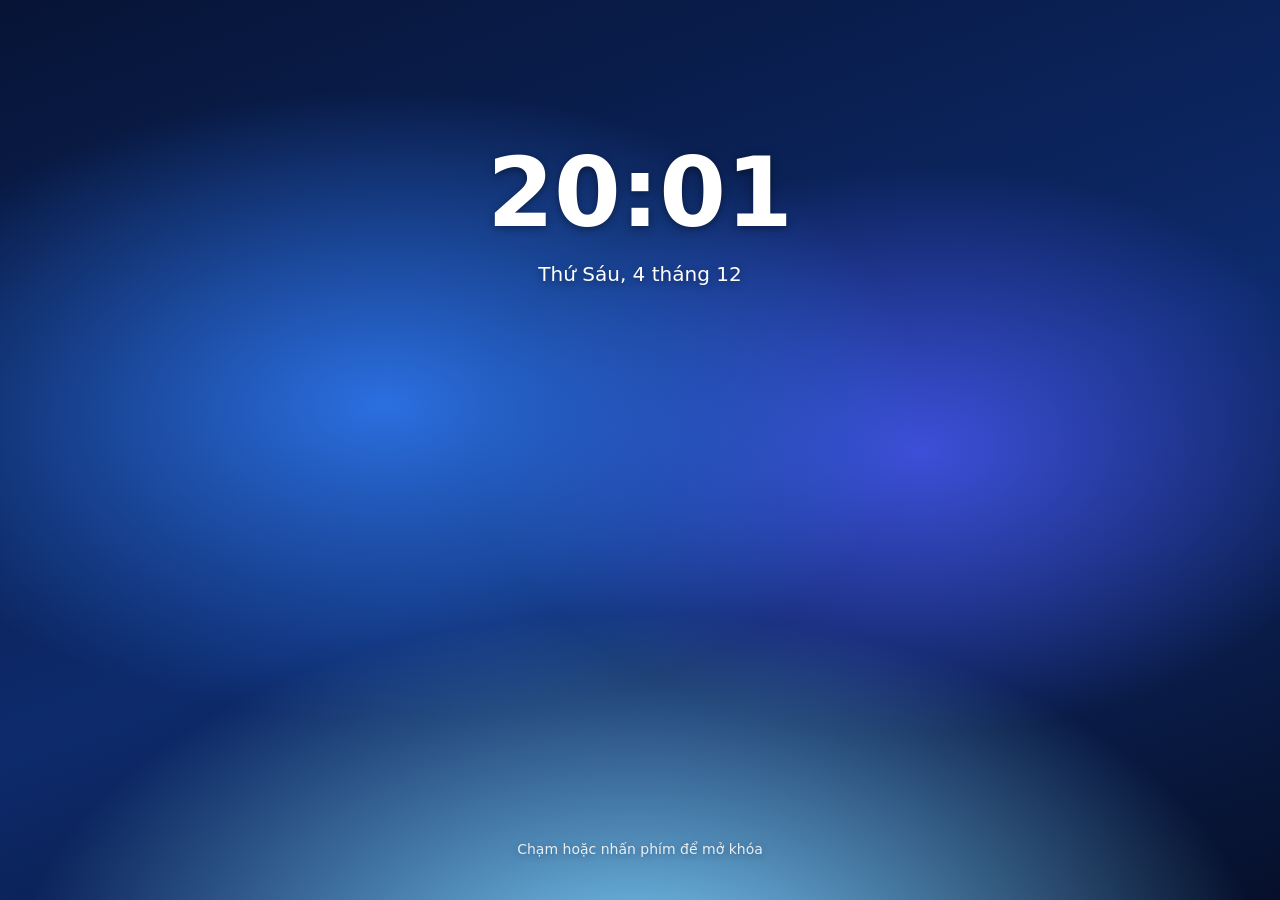
<file: index.html>
<!doctype html>
<html lang="vi" data-theme="dark">
<head>
<meta charset="utf-8">
<meta name="viewport" content="width=device-width,initial-scale=1,viewport-fit=cover,user-scalable=no">
<title>PC Ảo – máy tính giả lập trên web</title>
<meta name="description" content="PC Ảo: máy tính giả lập kiểu Windows 11 chạy trên trình duyệt, điều khiển được bằng liên kết (bot API). Xem bot.html.">
<meta name="theme-color" content="#0b1d4d">
<meta name="apple-mobile-web-app-capable" content="yes">
<meta name="mobile-web-app-capable" content="yes">
<meta name="apple-mobile-web-app-status-bar-style" content="black-translucent">
<meta name="apple-mobile-web-app-title" content="PC Ảo">
<link rel="manifest" href="manifest.webmanifest">
<link rel="icon" type="image/svg+xml" href="icons/icon.svg">
<link rel="apple-touch-icon" href="icons/apple-touch-icon.png">
<link rel="help" href="bot.html" title="Bot API">
<link rel="stylesheet" href="style.css">
</head>
<body>
<div id="desktop" aria-label="Màn hình nền">
  <div id="icons"></div>
  <div id="windows"></div>
  <div id="startmenu" class="hidden" role="dialog" aria-label="Start">
    <input id="startsearch" type="search" placeholder="Tìm ứng dụng, cài đặt…" autocomplete="off">
    <div class="sm-label">Đã ghim</div>
    <div id="startgrid"></div>
    <div class="sm-foot">
      <div class="sm-user"><span class="avatar">K</span><span>Khách</span></div>
      <button id="powerbtn" class="iconbtn" title="Nguồn" aria-label="Nguồn"><svg viewBox="0 0 24 24" width="20" height="20"><path d="M12 3v9M6.3 6.3a8 8 0 1 0 11.4 0" fill="none" stroke="currentColor" stroke-width="2" stroke-linecap="round"/></svg></button>
      <div id="powermenu" class="menu hidden">
        <button data-power="sleep">Ngủ</button>
        <button data-power="shutdown">Tắt máy</button>
        <button data-power="restart">Khởi động lại</button>
      </div>
    </div>
  </div>
  <div id="ctxmenu" class="menu hidden"></div>
  <div id="taskbar">
    <div id="tb-center">
      <button id="startbtn" class="tb-btn" title="Start" aria-label="Start"><svg viewBox="0 0 24 24" width="24" height="24"><rect x="2" y="2" width="9.5" height="9.5" rx="1.5" fill="#4cc2ff"/><rect x="12.5" y="2" width="9.5" height="9.5" rx="1.5" fill="#2ea6f2"/><rect x="2" y="12.5" width="9.5" height="9.5" rx="1.5" fill="#2ea6f2"/><rect x="12.5" y="12.5" width="9.5" height="9.5" rx="1.5" fill="#1683d8"/></svg></button>
      <div id="tb-apps"></div>
    </div>
    <div id="tb-right"><div id="clock"><span id="clock-t"></span><span id="clock-d"></span></div></div>
  </div>
</div>
<div id="lock" class="hidden" role="button" aria-label="Chạm để mở khóa">
  <div class="lock-time" id="lock-t"></div><div class="lock-date" id="lock-d"></div>
  <div class="lock-hint">Chạm hoặc nhấn phím để mở khóa</div>
</div>
<div id="boot">
  <svg viewBox="0 0 24 24" width="72" height="72"><rect x="2" y="2" width="9.5" height="9.5" rx="1" fill="#4cc2ff"/><rect x="12.5" y="2" width="9.5" height="9.5" rx="1" fill="#4cc2ff"/><rect x="2" y="12.5" width="9.5" height="9.5" rx="1" fill="#4cc2ff"/><rect x="12.5" y="12.5" width="9.5" height="9.5" rx="1" fill="#4cc2ff"/></svg>
  <div class="boot-name">PC Ảo</div>
  <div class="bootbar"><i></i></div>
  <div class="boot-hint">Chạm để bỏ qua</div>
</div>
<pre id="bot-output" hidden></pre>
<pre id="bot-state" hidden></pre>
<pre id="bot-log" hidden></pre>
<script src="app.js"></script>
</body>
</html>
</file>
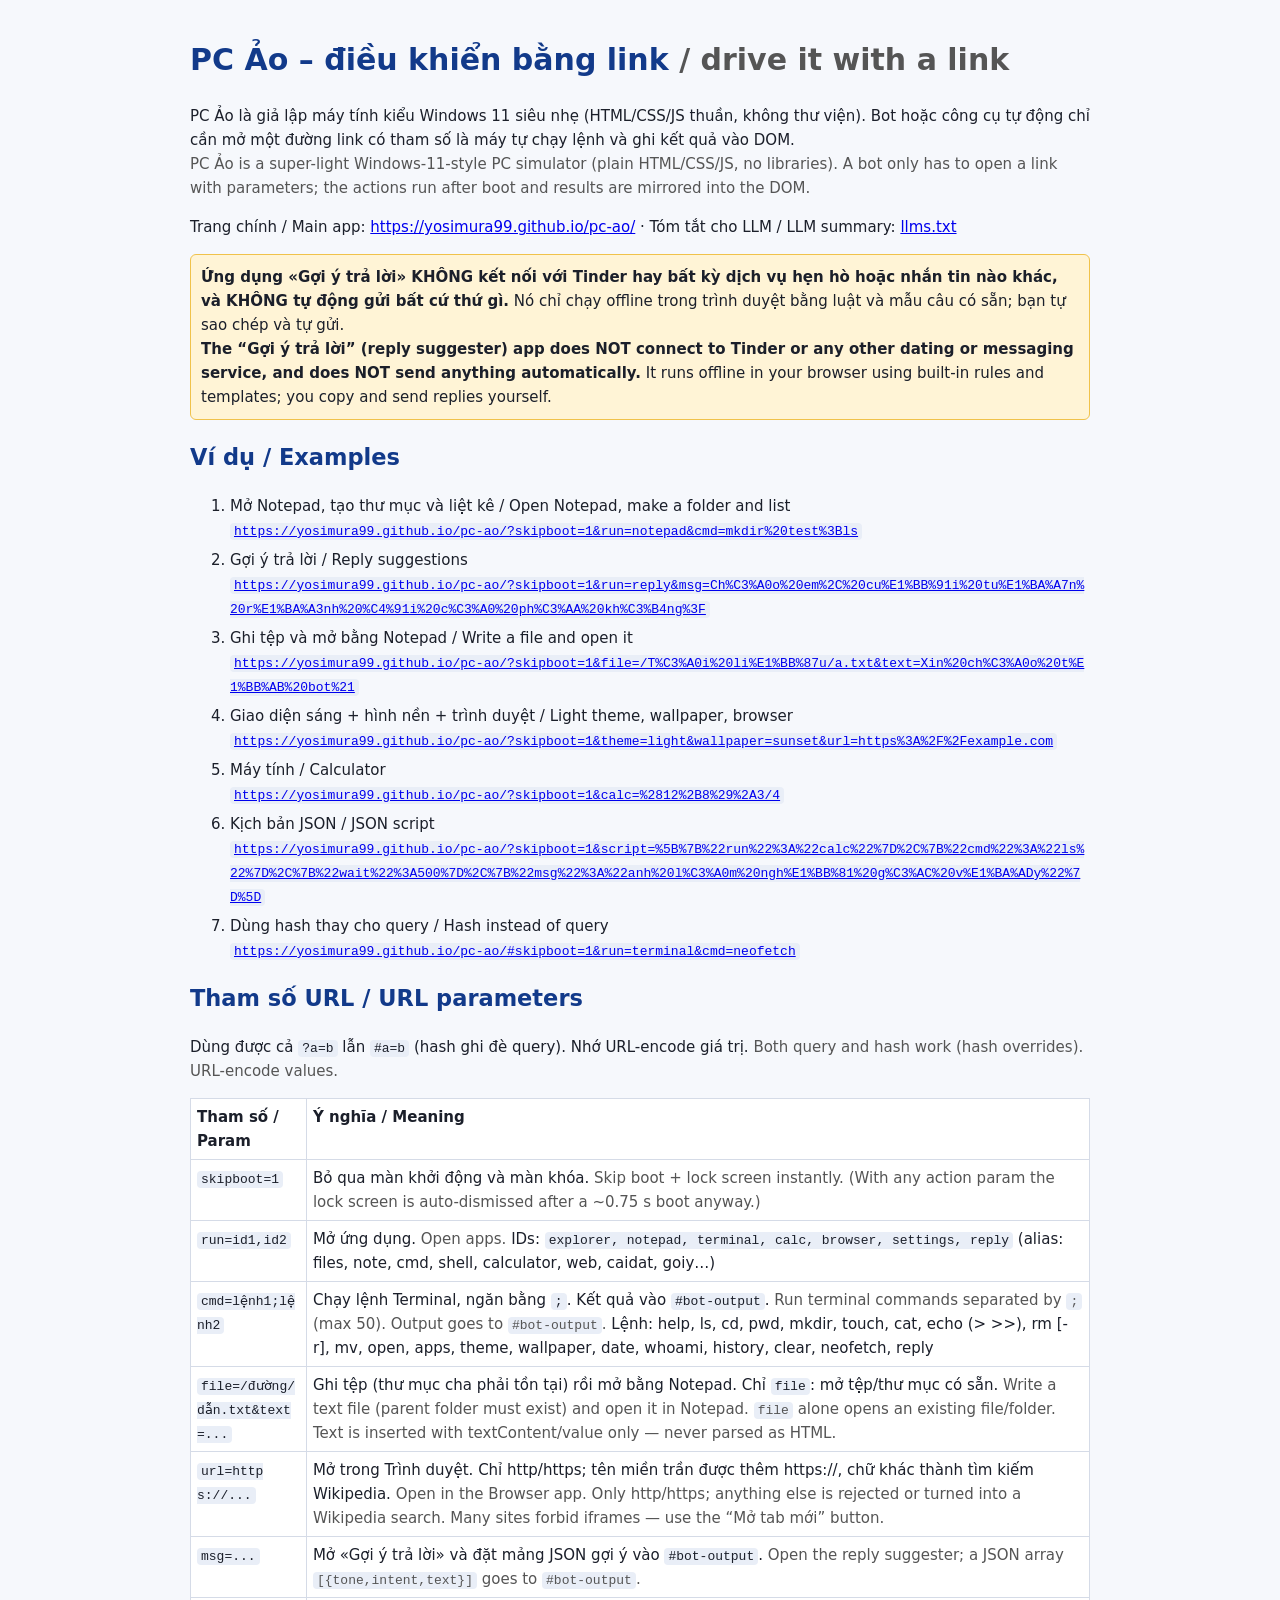
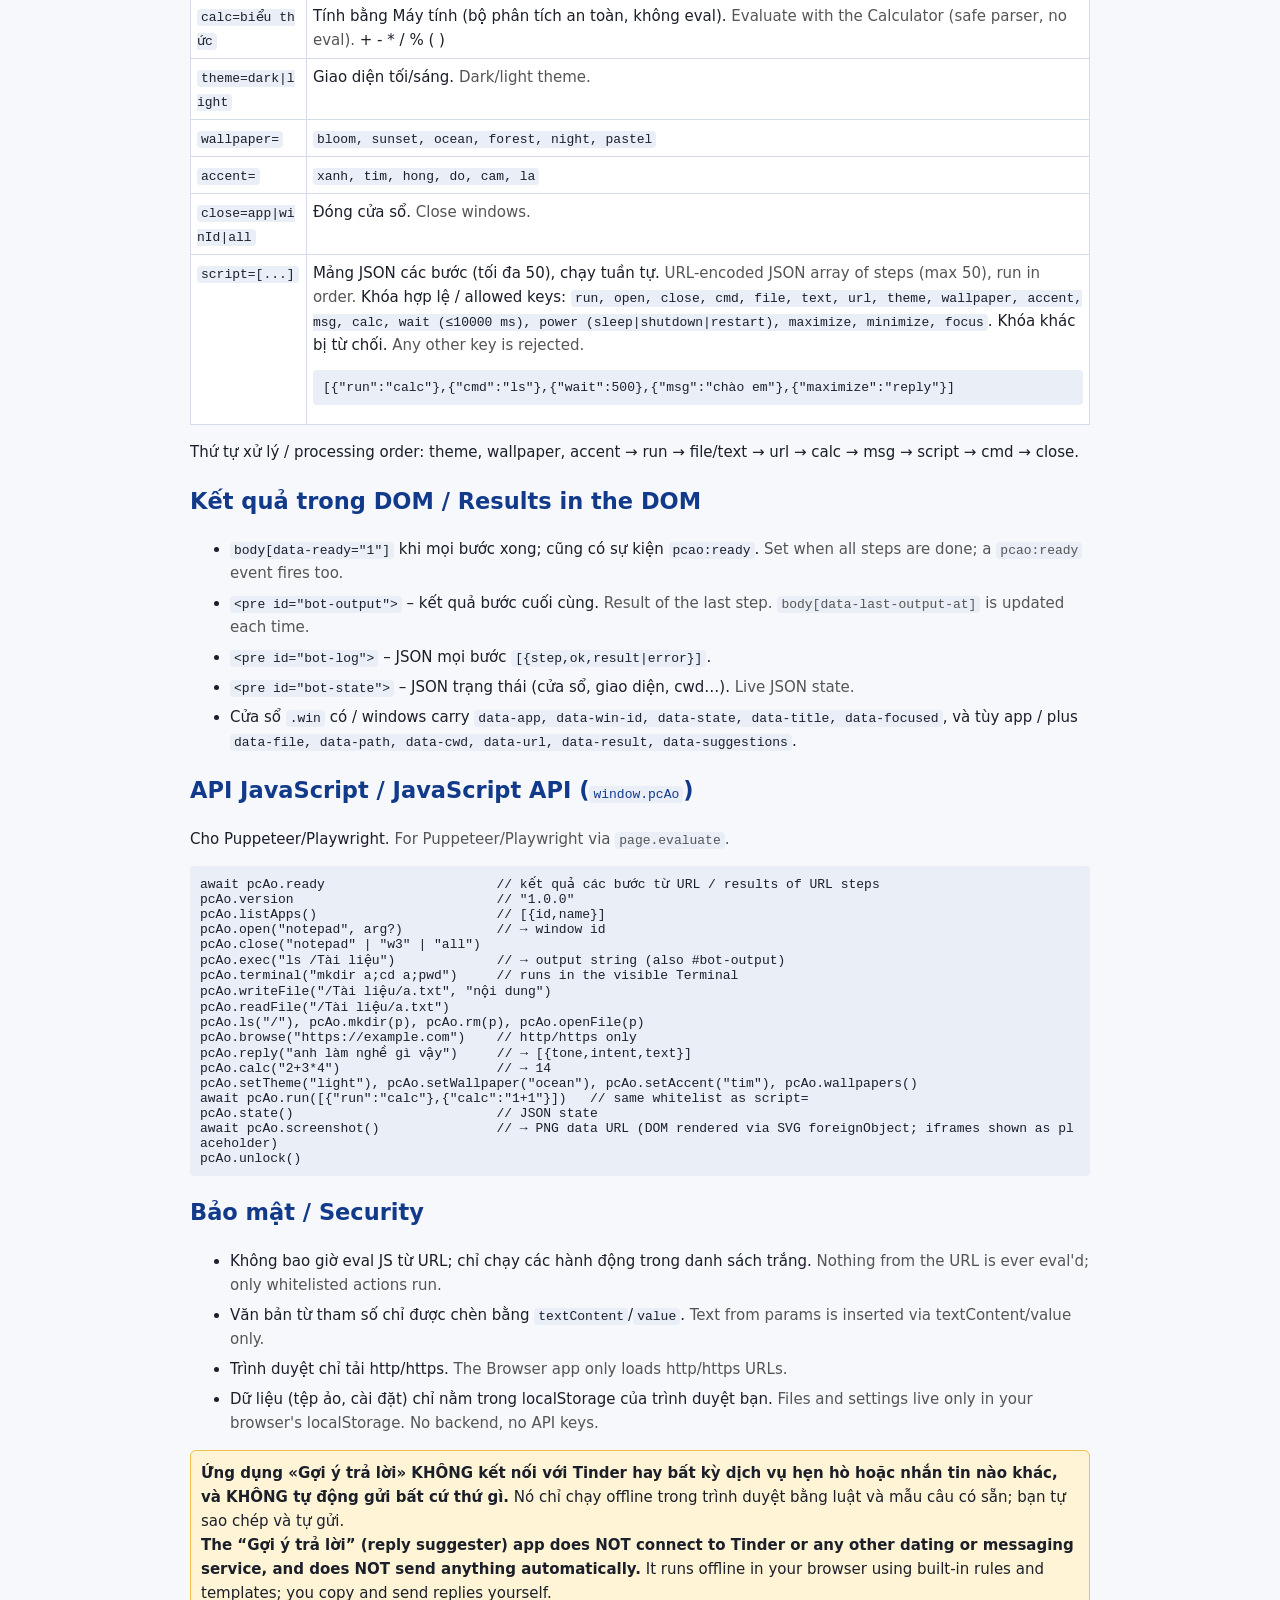
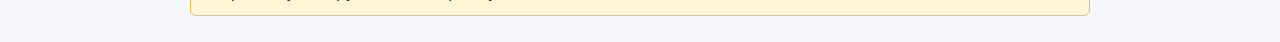
<file: bot.html>
<!doctype html>
<html lang="vi"><head><meta charset="utf-8"><meta name="viewport" content="width=device-width,initial-scale=1">
<title>PC Ảo – API cho bot / Bot API</title><link rel="icon" href="icons/icon.svg">
<style>body{font:15px/1.6 system-ui,sans-serif;max-width:900px;margin:0 auto;padding:16px;color:#1b1f2a;background:#f6f8fc}code,pre{font:13px ui-monospace,monospace;background:#e9eef7;border-radius:4px;padding:1px 4px;word-break:break-all}pre{padding:10px;overflow:auto;white-space:pre-wrap}table{border-collapse:collapse;width:100%;background:#fff}td,th{border:1px solid #d5dbe7;padding:6px;vertical-align:top;text-align:left}h1,h2{color:#123a8a}.en{color:#555}.warn{background:#fff4d6;border:1px solid #f0c24b;padding:10px;border-radius:6px}li{margin:6px 0}</style></head>
<body>
<h1>PC Ảo – điều khiển bằng link <span class="en">/ drive it with a link</span></h1>
<p>PC Ảo là giả lập máy tính kiểu Windows 11 siêu nhẹ (HTML/CSS/JS thuần, không thư viện). Bot hoặc công cụ tự động chỉ cần mở một đường link có tham số là máy tự chạy lệnh và ghi kết quả vào DOM.<br>
<span class="en">PC Ảo is a super-light Windows-11-style PC simulator (plain HTML/CSS/JS, no libraries). A bot only has to open a link with parameters; the actions run after boot and results are mirrored into the DOM.</span></p>
<p>Trang chính / Main app: <a href="./">https://yosimura99.github.io/pc-ao/</a> · Tóm tắt cho LLM / LLM summary: <a href="llms.txt">llms.txt</a></p>
<p class="warn"><b>Ứng dụng «Gợi ý trả lời» KHÔNG kết nối với Tinder hay bất kỳ dịch vụ hẹn hò hoặc nhắn tin nào khác, và KHÔNG tự động gửi bất cứ thứ gì.</b> Nó chỉ chạy offline trong trình duyệt bằng luật và mẫu câu có sẵn; bạn tự sao chép và tự gửi.<br><b>The “Gợi ý trả lời” (reply suggester) app does NOT connect to Tinder or any other dating or messaging service, and does NOT send anything automatically.</b> It runs offline in your browser using built-in rules and templates; you copy and send replies yourself.</p>
<h2>Ví dụ / Examples</h2><ol><li>Mở Notepad, tạo thư mục và liệt kê / Open Notepad, make a folder and list<br><a href="https://yosimura99.github.io/pc-ao/?skipboot=1&amp;run=notepad&amp;cmd=mkdir%20test%3Bls"><code>https://yosimura99.github.io/pc-ao/?skipboot=1&amp;run=notepad&amp;cmd=mkdir%20test%3Bls</code></a></li>
<li>Gợi ý trả lời / Reply suggestions<br><a href="https://yosimura99.github.io/pc-ao/?skipboot=1&amp;run=reply&amp;msg=Ch%C3%A0o%20em%2C%20cu%E1%BB%91i%20tu%E1%BA%A7n%20r%E1%BA%A3nh%20%C4%91i%20c%C3%A0%20ph%C3%AA%20kh%C3%B4ng%3F"><code>https://yosimura99.github.io/pc-ao/?skipboot=1&amp;run=reply&amp;msg=Ch%C3%A0o%20em%2C%20cu%E1%BB%91i%20tu%E1%BA%A7n%20r%E1%BA%A3nh%20%C4%91i%20c%C3%A0%20ph%C3%AA%20kh%C3%B4ng%3F</code></a></li>
<li>Ghi tệp và mở bằng Notepad / Write a file and open it<br><a href="https://yosimura99.github.io/pc-ao/?skipboot=1&amp;file=/T%C3%A0i%20li%E1%BB%87u/a.txt&amp;text=Xin%20ch%C3%A0o%20t%E1%BB%AB%20bot%21"><code>https://yosimura99.github.io/pc-ao/?skipboot=1&amp;file=/T%C3%A0i%20li%E1%BB%87u/a.txt&amp;text=Xin%20ch%C3%A0o%20t%E1%BB%AB%20bot%21</code></a></li>
<li>Giao diện sáng + hình nền + trình duyệt / Light theme, wallpaper, browser<br><a href="https://yosimura99.github.io/pc-ao/?skipboot=1&amp;theme=light&amp;wallpaper=sunset&amp;url=https%3A%2F%2Fexample.com"><code>https://yosimura99.github.io/pc-ao/?skipboot=1&amp;theme=light&amp;wallpaper=sunset&amp;url=https%3A%2F%2Fexample.com</code></a></li>
<li>Máy tính / Calculator<br><a href="https://yosimura99.github.io/pc-ao/?skipboot=1&amp;calc=%2812%2B8%29%2A3/4"><code>https://yosimura99.github.io/pc-ao/?skipboot=1&amp;calc=%2812%2B8%29%2A3/4</code></a></li>
<li>Kịch bản JSON / JSON script<br><a href="https://yosimura99.github.io/pc-ao/?skipboot=1&amp;script=%5B%7B%22run%22%3A%22calc%22%7D%2C%7B%22cmd%22%3A%22ls%22%7D%2C%7B%22wait%22%3A500%7D%2C%7B%22msg%22%3A%22anh%20l%C3%A0m%20ngh%E1%BB%81%20g%C3%AC%20v%E1%BA%ADy%22%7D%5D"><code>https://yosimura99.github.io/pc-ao/?skipboot=1&amp;script=%5B%7B%22run%22%3A%22calc%22%7D%2C%7B%22cmd%22%3A%22ls%22%7D%2C%7B%22wait%22%3A500%7D%2C%7B%22msg%22%3A%22anh%20l%C3%A0m%20ngh%E1%BB%81%20g%C3%AC%20v%E1%BA%ADy%22%7D%5D</code></a></li>
<li>Dùng hash thay cho query / Hash instead of query<br><a href="https://yosimura99.github.io/pc-ao/#skipboot=1&amp;run=terminal&amp;cmd=neofetch"><code>https://yosimura99.github.io/pc-ao/#skipboot=1&amp;run=terminal&amp;cmd=neofetch</code></a></li></ol>
<h2>Tham số URL / URL parameters</h2>
<p>Dùng được cả <code>?a=b</code> lẫn <code>#a=b</code> (hash ghi đè query). Nhớ URL-encode giá trị. <span class="en">Both query and hash work (hash overrides). URL-encode values.</span></p>
<table><tr><th>Tham số / Param</th><th>Ý nghĩa / Meaning</th></tr>
<tr><td><code>skipboot=1</code></td><td>Bỏ qua màn khởi động và màn khóa. <span class="en">Skip boot + lock screen instantly. (With any action param the lock screen is auto-dismissed after a ~0.75 s boot anyway.)</span></td></tr>
<tr><td><code>run=id1,id2</code></td><td>Mở ứng dụng. <span class="en">Open apps.</span> IDs: <code>explorer, notepad, terminal, calc, browser, settings, reply</code> (alias: files, note, cmd, shell, calculator, web, caidat, goiy…)</td></tr>
<tr><td><code>cmd=lệnh1;lệnh2</code></td><td>Chạy lệnh Terminal, ngăn bằng <code>;</code>. Kết quả vào <code>#bot-output</code>. <span class="en">Run terminal commands separated by <code>;</code> (max 50). Output goes to <code>#bot-output</code>.</span> Lệnh: help, ls, cd, pwd, mkdir, touch, cat, echo (&gt; &gt;&gt;), rm [-r], mv, open, apps, theme, wallpaper, date, whoami, history, clear, neofetch, reply</td></tr>
<tr><td><code>file=/đường/dẫn.txt&amp;text=...</code></td><td>Ghi tệp (thư mục cha phải tồn tại) rồi mở bằng Notepad. Chỉ <code>file</code>: mở tệp/thư mục có sẵn. <span class="en">Write a text file (parent folder must exist) and open it in Notepad. <code>file</code> alone opens an existing file/folder. Text is inserted with textContent/value only — never parsed as HTML.</span></td></tr>
<tr><td><code>url=https://...</code></td><td>Mở trong Trình duyệt. Chỉ http/https; tên miền trần được thêm https://, chữ khác thành tìm kiếm Wikipedia. <span class="en">Open in the Browser app. Only http/https; anything else is rejected or turned into a Wikipedia search. Many sites forbid iframes — use the “Mở tab mới” button.</span></td></tr>
<tr><td><code>msg=...</code></td><td>Mở «Gợi ý trả lời» và đặt mảng JSON gợi ý vào <code>#bot-output</code>. <span class="en">Open the reply suggester; a JSON array <code>[{tone,intent,text}]</code> goes to <code>#bot-output</code>.</span></td></tr>
<tr><td><code>calc=biểu thức</code></td><td>Tính bằng Máy tính (bộ phân tích an toàn, không eval). <span class="en">Evaluate with the Calculator (safe parser, no eval).</span> + - * / % ( )</td></tr>
<tr><td><code>theme=dark|light</code></td><td>Giao diện tối/sáng. <span class="en">Dark/light theme.</span></td></tr>
<tr><td><code>wallpaper=</code></td><td><code>bloom, sunset, ocean, forest, night, pastel</code></td></tr>
<tr><td><code>accent=</code></td><td><code>xanh, tim, hong, do, cam, la</code></td></tr>
<tr><td><code>close=app|winId|all</code></td><td>Đóng cửa sổ. <span class="en">Close windows.</span></td></tr>
<tr><td><code>script=[...]</code></td><td>Mảng JSON các bước (tối đa 50), chạy tuần tự. <span class="en">URL-encoded JSON array of steps (max 50), run in order.</span> Khóa hợp lệ / allowed keys: <code>run, open, close, cmd, file, text, url, theme, wallpaper, accent, msg, calc, wait (≤10000 ms), power (sleep|shutdown|restart), maximize, minimize, focus</code>. Khóa khác bị từ chối. <span class="en">Any other key is rejected.</span><pre>[{"run":"calc"},{"cmd":"ls"},{"wait":500},{"msg":"chào em"},{"maximize":"reply"}]</pre></td></tr>
</table>
<p>Thứ tự xử lý / processing order: theme, wallpaper, accent → run → file/text → url → calc → msg → script → cmd → close.</p>
<h2>Kết quả trong DOM / Results in the DOM</h2>
<ul>
<li><code>body[data-ready="1"]</code> khi mọi bước xong; cũng có sự kiện <code>pcao:ready</code>. <span class="en">Set when all steps are done; a <code>pcao:ready</code> event fires too.</span></li>
<li><code>&lt;pre id="bot-output"&gt;</code> – kết quả bước cuối cùng. <span class="en">Result of the last step. <code>body[data-last-output-at]</code> is updated each time.</span></li>
<li><code>&lt;pre id="bot-log"&gt;</code> – JSON mọi bước <code>[{step,ok,result|error}]</code>.</li>
<li><code>&lt;pre id="bot-state"&gt;</code> – JSON trạng thái (cửa sổ, giao diện, cwd…). <span class="en">Live JSON state.</span></li>
<li>Cửa sổ <code>.win</code> có / windows carry <code>data-app, data-win-id, data-state, data-title, data-focused</code>, và tùy app / plus <code>data-file, data-path, data-cwd, data-url, data-result, data-suggestions</code>.</li>
</ul>
<h2>API JavaScript / JavaScript API (<code>window.pcAo</code>)</h2>
<p>Cho Puppeteer/Playwright. <span class="en">For Puppeteer/Playwright via <code>page.evaluate</code>.</span></p>
<pre>await pcAo.ready                      // kết quả các bước từ URL / results of URL steps
pcAo.version                          // "1.0.0"
pcAo.listApps()                       // [{id,name}]
pcAo.open("notepad", arg?)            // → window id
pcAo.close("notepad" | "w3" | "all")
pcAo.exec("ls /Tài liệu")             // → output string (also #bot-output)
pcAo.terminal("mkdir a;cd a;pwd")     // runs in the visible Terminal
pcAo.writeFile("/Tài liệu/a.txt", "nội dung")
pcAo.readFile("/Tài liệu/a.txt")
pcAo.ls("/"), pcAo.mkdir(p), pcAo.rm(p), pcAo.openFile(p)
pcAo.browse("https://example.com")    // http/https only
pcAo.reply("anh làm nghề gì vậy")     // → [{tone,intent,text}]
pcAo.calc("2+3*4")                    // → 14
pcAo.setTheme("light"), pcAo.setWallpaper("ocean"), pcAo.setAccent("tim"), pcAo.wallpapers()
await pcAo.run([{"run":"calc"},{"calc":"1+1"}])   // same whitelist as script=
pcAo.state()                          // JSON state
await pcAo.screenshot()               // → PNG data URL (DOM rendered via SVG foreignObject; iframes shown as placeholder)
pcAo.unlock()</pre>
<h2>Bảo mật / Security</h2>
<ul><li>Không bao giờ eval JS từ URL; chỉ chạy các hành động trong danh sách trắng. <span class="en">Nothing from the URL is ever eval'd; only whitelisted actions run.</span></li>
<li>Văn bản từ tham số chỉ được chèn bằng <code>textContent</code>/<code>value</code>. <span class="en">Text from params is inserted via textContent/value only.</span></li>
<li>Trình duyệt chỉ tải http/https. <span class="en">The Browser app only loads http/https URLs.</span></li>
<li>Dữ liệu (tệp ảo, cài đặt) chỉ nằm trong localStorage của trình duyệt bạn. <span class="en">Files and settings live only in your browser's localStorage. No backend, no API keys.</span></li></ul>
<p class="warn"><b>Ứng dụng «Gợi ý trả lời» KHÔNG kết nối với Tinder hay bất kỳ dịch vụ hẹn hò hoặc nhắn tin nào khác, và KHÔNG tự động gửi bất cứ thứ gì.</b> Nó chỉ chạy offline trong trình duyệt bằng luật và mẫu câu có sẵn; bạn tự sao chép và tự gửi.<br><b>The “Gợi ý trả lời” (reply suggester) app does NOT connect to Tinder or any other dating or messaging service, and does NOT send anything automatically.</b> It runs offline in your browser using built-in rules and templates; you copy and send replies yourself.</p>
</body></html>
</file>
<file: style.css>
:root{--accent:#2ea6f2;--tb:48px;--bg:#202020;--fg:#f3f3f3;--panel:rgba(32,32,32,.86);--card:#2b2b2b;--line:rgba(255,255,255,.09);--hover:rgba(255,255,255,.08);--muted:#a8a8a8;--input:#1c1c1c;--shadow:0 12px 40px rgba(0,0,0,.45)}
[data-theme=light]{--bg:#f3f3f3;--fg:#1b1b1b;--panel:rgba(243,243,243,.86);--card:#fff;--line:rgba(0,0,0,.09);--hover:rgba(0,0,0,.06);--muted:#5f5f5f;--input:#fff;--shadow:0 12px 40px rgba(0,0,0,.25)}
*{box-sizing:border-box}
html,body{margin:0;height:100%;overflow:hidden;overscroll-behavior:none}
body{font:14px/1.4 "Segoe UI Variable","Segoe UI",system-ui,-apple-system,Roboto,"Helvetica Neue",Arial,sans-serif;color:var(--fg);background:#000;-webkit-user-select:none;user-select:none;-webkit-tap-highlight-color:transparent;touch-action:manipulation}
button{font:inherit;color:inherit;background:none;border:0;cursor:pointer;-webkit-tap-highlight-color:transparent}
input,textarea{font:inherit;font-size:16px;color:var(--fg);background:var(--input);border:1px solid var(--line);border-radius:6px;padding:6px 8px;-webkit-user-select:text;user-select:text;outline:none}
input:focus,textarea:focus{border-bottom:2px solid var(--accent)}
.hidden{display:none!important}
svg{display:block}
#desktop{position:fixed;inset:0;background:var(--wall);background-size:cover;overflow:hidden}
#icons{position:absolute;top:8px;left:8px;bottom:calc(var(--tb) + 8px + env(safe-area-inset-bottom));display:flex;flex-direction:column;flex-wrap:wrap;align-content:flex-start;gap:4px}
.dicon{width:78px;padding:6px 2px;border-radius:6px;display:flex;flex-direction:column;align-items:center;gap:4px;color:#fff;text-shadow:0 1px 3px rgba(0,0,0,.8);font-size:12px;text-align:center;word-break:break-word}
.dicon svg{width:40px;height:40px;filter:drop-shadow(0 2px 3px rgba(0,0,0,.35))}
.dicon:hover,.dicon.sel{background:rgba(255,255,255,.18)}
.dicon span{display:-webkit-box;-webkit-line-clamp:2;-webkit-box-orient:vertical;overflow:hidden}
#icons.flash{opacity:0;transition:none}#icons{transition:opacity .25s}
/* taskbar */
#taskbar{position:absolute;left:0;right:0;bottom:0;height:calc(var(--tb) + env(safe-area-inset-bottom));padding-bottom:env(safe-area-inset-bottom);background:var(--panel);-webkit-backdrop-filter:blur(30px) saturate(1.6);backdrop-filter:blur(30px) saturate(1.6);border-top:1px solid var(--line);display:flex;align-items:center;z-index:9000}
#tb-center{flex:1;display:flex;justify-content:center;align-items:center;gap:2px;min-width:0;padding-left:100px}
#tb-apps{display:flex;gap:2px;overflow-x:auto;scrollbar-width:none}
#tb-apps::-webkit-scrollbar{display:none}
.tb-btn{position:relative;width:42px;height:40px;flex:0 0 42px;border-radius:6px;display:grid;place-items:center}
.tb-btn svg{width:24px;height:24px}
.tb-btn:hover,.tb-btn.active{background:var(--hover)}
.tb-btn.open::after{content:"";position:absolute;bottom:2px;left:50%;width:6px;height:3px;margin-left:-3px;border-radius:2px;background:var(--muted)}
.tb-btn.active::after{width:16px;margin-left:-8px;background:var(--accent)}
#tb-right{width:100px;display:flex;justify-content:flex-end;padding-right:10px}
#clock{display:flex;flex-direction:column;align-items:flex-end;font-size:12px;line-height:1.3}
/* menus */
.menu{position:absolute;z-index:9600;min-width:190px;padding:4px;background:var(--panel);-webkit-backdrop-filter:blur(30px);backdrop-filter:blur(30px);border:1px solid var(--line);border-radius:8px;box-shadow:var(--shadow);display:flex;flex-direction:column}
.menu button{text-align:left;padding:9px 12px;border-radius:5px}
.menu button:hover{background:var(--hover)}
.menu hr{border:0;border-top:1px solid var(--line);margin:3px 0;width:100%}
#startmenu{position:absolute;z-index:9500;left:50%;bottom:calc(var(--tb) + 12px + env(safe-area-inset-bottom));transform:translateX(-50%);width:min(560px,calc(100vw - 16px));max-height:calc(100% - var(--tb) - 24px);overflow:auto;background:var(--panel);-webkit-backdrop-filter:blur(40px) saturate(1.6);backdrop-filter:blur(40px) saturate(1.6);border:1px solid var(--line);border-radius:10px;box-shadow:var(--shadow);padding:20px 24px 0;animation:up .18s ease-out}
@keyframes up{from{transform:translate(-50%,20px);opacity:0}}
#startsearch{width:100%;border-radius:20px;padding:8px 16px}
.sm-label{font-weight:600;margin:16px 4px 8px}
#startgrid{display:grid;grid-template-columns:repeat(6,1fr);gap:4px;min-height:100px}
.sm-app{display:flex;flex-direction:column;align-items:center;gap:6px;padding:10px 2px;border-radius:6px;font-size:12px;text-align:center}
.sm-app svg{width:32px;height:32px}
.sm-app:hover{background:var(--hover)}
.sm-foot{position:relative;display:flex;justify-content:space-between;align-items:center;margin:16px -24px 0;padding:10px 24px;border-top:1px solid var(--line);background:rgba(0,0,0,.08)}
.sm-user{display:flex;align-items:center;gap:10px}
.avatar{width:30px;height:30px;border-radius:50%;display:grid;place-items:center;background:var(--accent);color:#fff;font-weight:600}
.iconbtn{width:36px;height:36px;border-radius:6px;display:grid;place-items:center}
.iconbtn:hover{background:var(--hover)}
#powermenu{right:16px;bottom:52px;min-width:160px}
/* windows */
.win{position:absolute;display:flex;flex-direction:column;min-width:260px;min-height:180px;background:var(--bg);border:1px solid var(--line);border-radius:8px;box-shadow:var(--shadow);overflow:hidden;animation:pop .15s ease-out}
@keyframes pop{from{transform:scale(.96);opacity:0}}
.win[data-state=maximized]{left:0!important;top:0!important;width:100%!important;height:calc(100% - var(--tb) - env(safe-area-inset-bottom))!important;border-radius:0;border:0}
.win[data-state=minimized]{display:none}
.titlebar{flex:0 0 36px;display:flex;align-items:center;gap:8px;padding-left:10px;touch-action:none;background:var(--card);border-bottom:1px solid var(--line)}
.win:not([data-focused="1"]) .titlebar{opacity:.75}
.titlebar svg.ti{width:16px;height:16px}
.ttitle{flex:1;font-size:12px;white-space:nowrap;overflow:hidden;text-overflow:ellipsis}
.tbtns{display:flex;height:100%}
.tbtns button{width:46px;height:100%;display:grid;place-items:center}
.tbtns button:hover{background:var(--hover)}
.tbtns button.cls:hover{background:#c42b1c;color:#fff}
.wbody{flex:1;min-height:0;display:flex;flex-direction:column;overflow:hidden;-webkit-user-select:text;user-select:text}
.rsz{position:absolute;right:0;bottom:0;width:20px;height:20px;cursor:nwse-resize;touch-action:none}
.win[data-state=maximized] .rsz{display:none}
.toolbar{display:flex;flex-wrap:wrap;gap:4px;align-items:center;padding:6px;border-bottom:1px solid var(--line);background:var(--card)}
.toolbar button,.btn{padding:6px 10px;border-radius:5px;background:var(--hover);white-space:nowrap}
.toolbar button:hover,.btn:hover{filter:brightness(1.2)}
.btn.pri{background:var(--accent);color:#fff}
.status{padding:4px 10px;font-size:12px;color:var(--muted);border-top:1px solid var(--line);background:var(--card)}
/* explorer */
.ex{flex:1;display:flex;min-height:0}
.ex-side{width:150px;padding:6px;border-right:1px solid var(--line);overflow:auto}
.ex-side button{display:block;width:100%;text-align:left;padding:7px 8px;border-radius:5px}
.ex-side button:hover{background:var(--hover)}
.ex-main{flex:1;overflow:auto;padding:8px;display:grid;grid-template-columns:repeat(auto-fill,minmax(92px,1fr));align-content:start;gap:4px}
.ex-item{display:flex;flex-direction:column;align-items:center;gap:4px;padding:8px 4px;border-radius:6px;font-size:12px;text-align:center;word-break:break-word}
.ex-item svg{width:44px;height:44px}
.ex-item:hover{background:var(--hover)}.ex-item.sel{background:color-mix(in srgb,var(--accent) 30%,transparent)}
.ex-path{flex:1;min-width:120px;font-size:14px!important}
.empty{grid-column:1/-1;color:var(--muted);padding:20px;text-align:center}
/* notepad */
.np{flex:1;resize:none;border:0;border-radius:0;font:15px/1.5 Consolas,"Cascadia Mono",Menlo,monospace;padding:10px}
/* terminal */
.term{flex:1;background:#0c0c0c;color:#ccc;font:13px/1.45 "Cascadia Mono",Consolas,Menlo,monospace;padding:8px;overflow:auto;white-space:pre-wrap;word-break:break-all}
.term .p{color:#7ee787}.term .e{color:#ff7b72}
.term-in{display:flex;gap:6px;align-items:center}
.term-in input{flex:1;background:transparent;border:0;color:#fff;padding:0;font:inherit;font-size:16px}
/* calc */
.calc{flex:1;display:flex;flex-direction:column;padding:8px;gap:6px;background:var(--bg)}
.calc-expr{text-align:right;color:var(--muted);min-height:20px;font-size:14px;word-break:break-all}
.calc-out{text-align:right;font-size:40px;font-weight:600;overflow:hidden;text-overflow:ellipsis}
.calc-keys{flex:1;display:grid;grid-template-columns:repeat(4,1fr);gap:4px}
.calc-keys button{background:var(--card);border-radius:5px;font-size:18px;min-height:44px}
.calc-keys button:hover{filter:brightness(1.15)}
.calc-keys button.op{background:var(--hover)}.calc-keys button.eq{background:var(--accent);color:#fff}
/* browser */
.br-bar{display:flex;gap:4px;align-items:center;padding:6px;background:var(--card);border-bottom:1px solid var(--line)}
.br-bar input{flex:1;min-width:0;border-radius:16px;padding:5px 12px}
.br-note{display:flex;gap:8px;align-items:center;justify-content:space-between;padding:6px 10px;font-size:12px;background:color-mix(in srgb,var(--accent) 18%,var(--card))}
.br-frame{flex:1;border:0;width:100%;background:#fff}
.br-home{flex:1;overflow:auto;padding:24px;display:flex;flex-direction:column;align-items:center;gap:16px}
.br-home h2{margin:10px 0 0;font-weight:600}
.br-links{display:flex;flex-wrap:wrap;gap:8px;justify-content:center}
/* settings */
.set{flex:1;overflow:auto;padding:16px;display:flex;flex-direction:column;gap:14px}
.set h3{margin:0 0 6px;font-size:15px}
.set section{background:var(--card);border:1px solid var(--line);border-radius:8px;padding:12px}
.swatches{display:flex;flex-wrap:wrap;gap:8px}
.wp{width:92px;height:58px;border-radius:6px;border:2px solid transparent;background-size:cover!important;color:#fff;font-size:11px;display:flex;align-items:flex-end;padding:4px;text-shadow:0 1px 2px #000}
.wp.on,.acc.on{border-color:var(--fg)}
.acc{width:34px;height:34px;border-radius:50%;border:3px solid transparent}
.seg{display:inline-flex;background:var(--hover);border-radius:6px;padding:2px}
.seg button{padding:6px 14px;border-radius:5px}.seg button.on{background:var(--accent);color:#fff}
/* reply */
.rp{flex:1;overflow:auto;padding:12px;display:flex;flex-direction:column;gap:10px}
.rp textarea{min-height:80px;resize:vertical}
.rp .note{font-size:12px;color:var(--muted)}
.sug{background:var(--card);border:1px solid var(--line);border-radius:8px;padding:10px;display:flex;gap:10px;align-items:flex-start}
.sug p{flex:1;margin:0}
.tone{display:inline-block;font-size:11px;padding:1px 8px;border-radius:10px;background:color-mix(in srgb,var(--accent) 25%,transparent);margin-bottom:4px}
/* dialog */
.dlg-bg{position:absolute;inset:0;z-index:9800;background:rgba(0,0,0,.35);display:grid;place-items:center}
.dlg{width:min(380px,92vw);background:var(--bg);border:1px solid var(--line);border-radius:10px;box-shadow:var(--shadow);padding:18px;display:flex;flex-direction:column;gap:12px}
.dlg h4{margin:0;font-size:16px}.dlg .row{display:flex;justify-content:flex-end;gap:8px}
/* boot, lock */
#boot,#lock,.blackout{position:fixed;inset:0;z-index:10000;display:flex;flex-direction:column;align-items:center;justify-content:center;color:#fff}
#boot{background:#000;gap:22px}
.boot-name{font-size:20px;letter-spacing:1px}
.bootbar{width:160px;height:4px;border-radius:2px;background:#333;overflow:hidden}
.bootbar i{display:block;height:100%;width:0;background:#4cc2ff;animation:load .7s ease-out forwards}
@keyframes load{to{width:100%}}
.boot-hint{font-size:12px;color:#888}
#lock{background:var(--wall);background-size:cover;cursor:pointer;justify-content:flex-start;padding-top:14vh;text-shadow:0 2px 8px rgba(0,0,0,.4)}
.lock-time{font-size:min(96px,22vw);font-weight:600}
.lock-date{font-size:20px}.lock-hint{position:absolute;bottom:calc(40px + env(safe-area-inset-bottom));font-size:14px;opacity:.85}
.blackout{background:#000;color:#777;cursor:pointer;font-size:14px}
@media (max-width:700px){
  #tb-center{justify-content:flex-start;padding-left:4px}
  #tb-right{width:auto}
  #startgrid{grid-template-columns:repeat(4,1fr)}
  #startmenu{padding:14px 14px 0}.sm-foot{margin:12px -14px 0;padding:8px 14px}
  .ex-side{display:none}
  .tbtns button{width:42px}
}
@media (max-height:500px){#startmenu{bottom:calc(var(--tb) + 4px)}.lock-time{font-size:64px}#lock{padding-top:6vh}}
</file>
